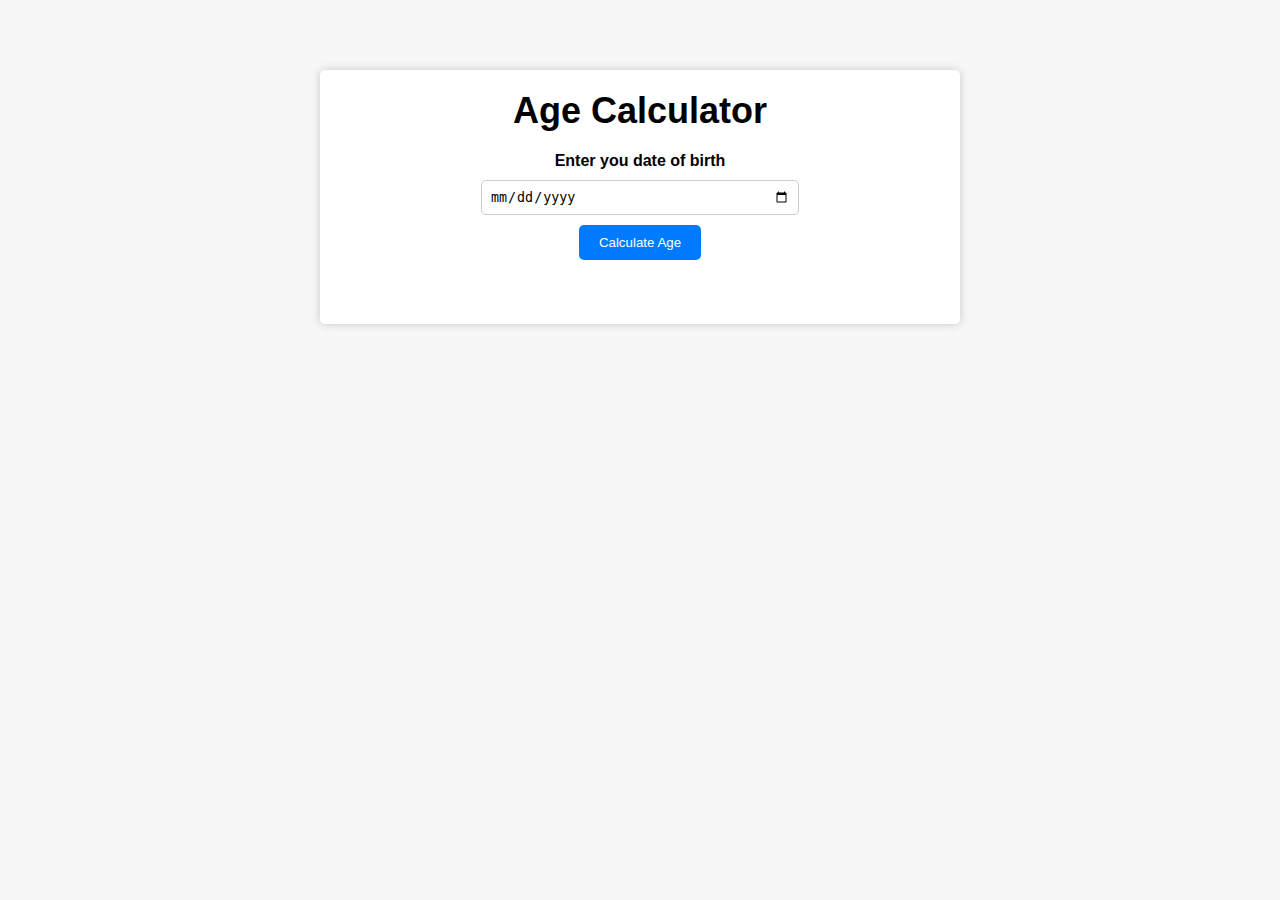
<file: age calculator/index.html>
<!DOCTYPE html>
<html lang="en">
<head>
    <meta charset="UTF-8">
    <meta http-equiv="X-UA-Compatible" content="IE=edge">
    <meta name="viewport" content="width=device-width, initial-scale=1.0">
    <title>Age Calculator</title>
    <link rel="stylesheet" href="style.css">
</head>
<body>
    <div class="container">
        <h1>Age Calculator</h1>
        <div class="form">
            <label for="birthday">Enter you date of birth</label>
            <input type="date" id="birthday" name="birthday">
            <button id="btn">Calculate Age</button>
            <p id="result"></p>
        </div>
    </div>

    <script src="script.js"></script>
</body>
</html>
</file>
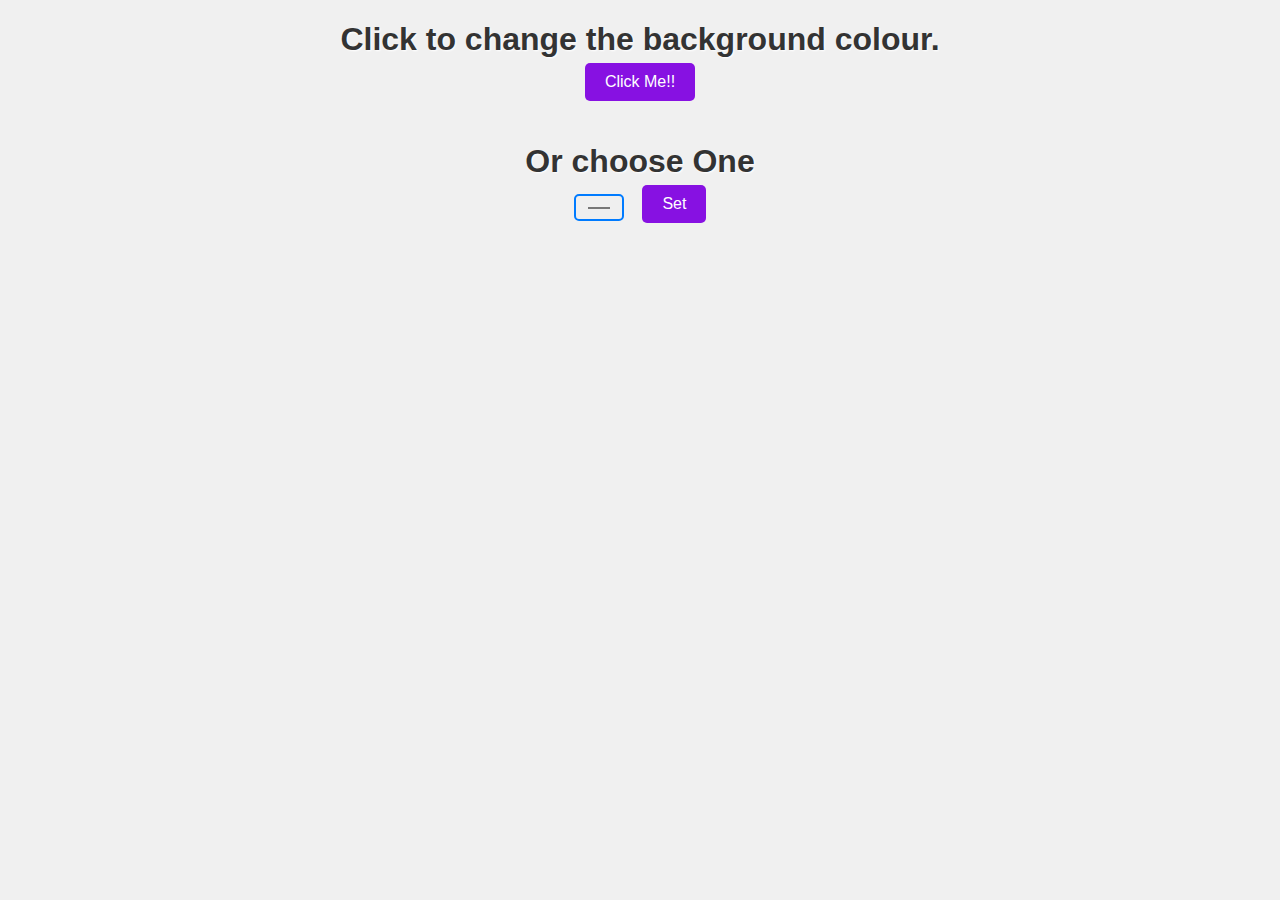
<file: bgChange/index.html>
<!DOCTYPE html>
<html lang="en">
  <head>
    <meta charset="UTF-8" />
    <meta name="viewport" content="width=device-width, initial-scale=1.0" />
    <title>Color Changer</title>
    <style>
      body {
        display: flex;
        flex-direction: column;
        align-items: center;
        height: 100vh;
        margin: 0;
        background-color: #f0f0f0;
        font-family: Arial, sans-serif;
        transition: background-color 0.5s ease;
      }

      h1 {
        text-align: center;
        text-shadow: 1px 1px 2px rgb(255, 255, 255);
        color: #333;
        margin-bottom: 20px;
      }

      button {
        padding: 10px 20px;
        margin: 5px;
        border: none;
        border-radius: 5px;
        background-color: #8711e2;
        color: white;
        font-size: 16px;
        cursor: pointer;
        transition: background-color 0.3s ease;
      }

      button:hover {
        background-color: #8000b3;
      }

      .inputColor {
        padding: 10px;
        border: 2px solid #007bff;
        border-radius: 5px;
        margin: 5px;
        outline: none;
        transition: border-color 0.3s ease;
      }

      .inputColor:focus {
        border-color: #a100b3d4;
      }
    </style>
  </head>
  <body>
    <h1>
      Click to change the background colour.<br />
      <button onclick="changeBg()">Click Me!!</button><br /><br />
      Or choose One <br />
      <input class="inputColor" type="color" />
      <button onclick="set()">Set</button>
    </h1>

    <script>
      function getRandomRGB() {
        const r = Math.floor(Math.random() * 256);
        const g = Math.floor(Math.random() * 256);
        const b = Math.floor(Math.random() * 256);
        console.log(`rgb(${r}, ${g}, ${b})`);
        return `rgb(${r}, ${g}, ${b})`;
      }

      function changeBg() {
        const bgcolour = document.querySelector("body");
        bgcolour.style.backgroundColor = getRandomRGB();
      }

      function set() {
        const inputColor = document.querySelector(".inputColor").value;
        const bgcolour = document.querySelector("body");
        bgcolour.style.backgroundColor = inputColor;
        console.log(inputColor);
      }
    </script>
  </body>
</html>
</file>
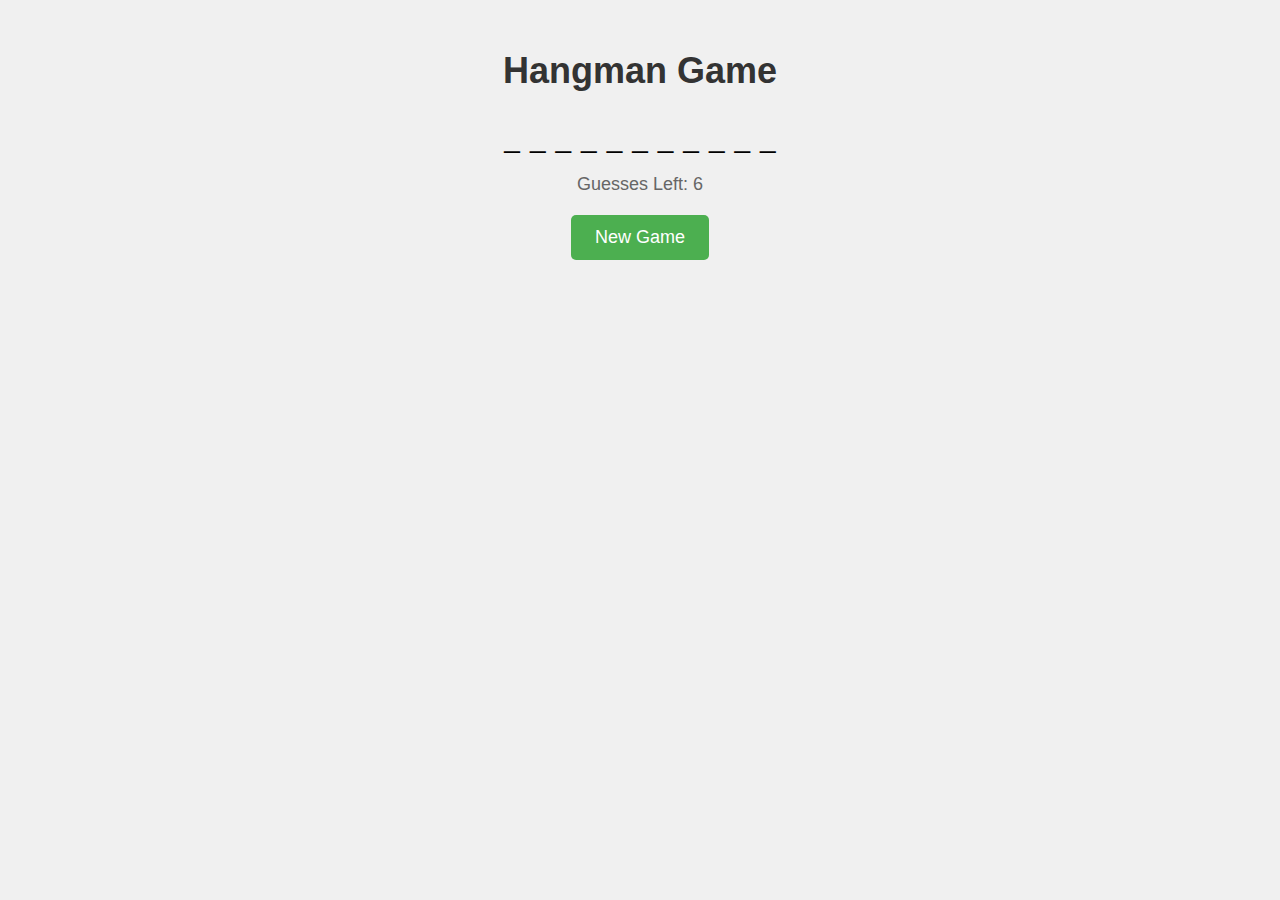
<file: hangman/index.html>
<!DOCTYPE html>
<html lang="en">
<head>
    <meta charset="UTF-8">
    <meta name="viewport" content="width=device-width, initial-scale=1.0">
    <title>Hangman Game</title>
    <link rel="stylesheet" href="style.css">
</head>
<body>
    <div id="hangman-container">
        <h1>Hangman Game</h1>
        <div id="word-container"></div>
        <div id="guess-container"></div>
        <div id="message"></div>
        <button id="reset-button">New Game</button>
    </div>

    <script src="app.js"></script>
</body>
</html>
</file>
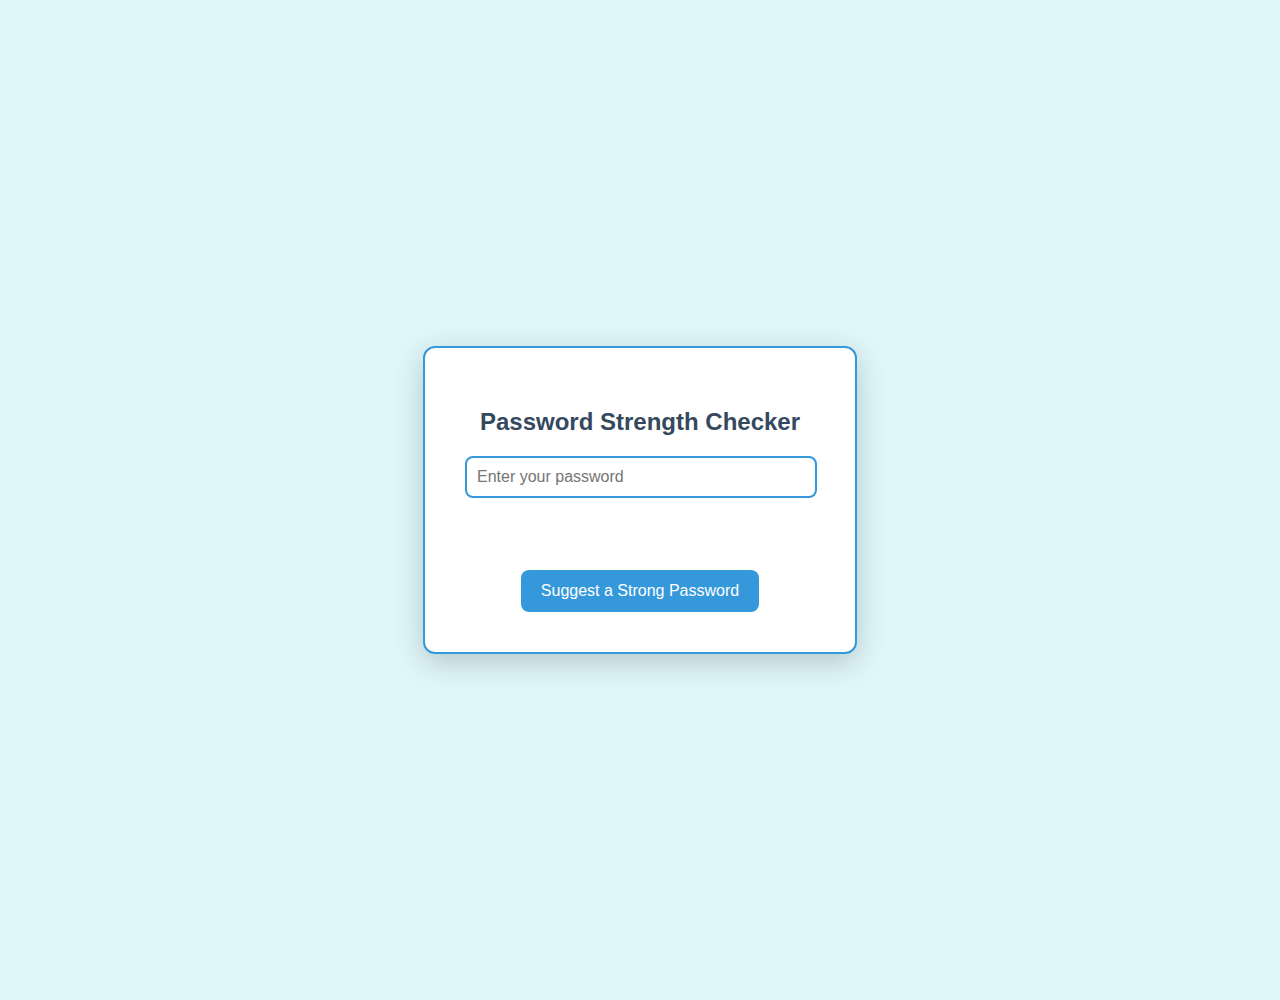
<file: Password Strength Checker/index.html>
<!DOCTYPE html>
<html lang="en">
  <head>
    <meta charset="UTF-8" />
    <meta name="viewport" content="width=device-width, initial-scale=1.0" />
    <title>Password Strength Checker</title>
    <style>
      body {
        font-family: "Arial", sans-serif;
        background-color: #e0f7fa;
        margin: 0;
        padding: 50px;
        display: flex;
        justify-content: center;
        align-items: center;
        height: 100vh;
      }
      .container {
        background: #ffffff;
        border-radius: 12px;
        box-shadow: 0 8px 30px rgba(0, 0, 0, 0.2);
        padding: 40px;
        width: 350px;
        text-align: center;
        border: 2px solid #3498db;
      }
      h2 {
        margin-bottom: 20px;
        color: #34495e;
        font-size: 24px;
        font-weight: bold;
      }
      input[type="password"] {
        width: calc(100% - 22px);
        padding: 10px;
        margin-bottom: 20px;
        border: 2px solid #3498db;
        border-radius: 8px;
        font-size: 16px;
        outline: none;
        transition: border-color 0.3s ease;
      }
      input[type="password"]:focus {
        border-color: #2ecc71;
      }
      .strength {
        margin-top: 10px;
        height: 12px;
        width: 100%;
        border-radius: 6px;
        transition: background-color 0.3s ease;
      }
      .weak {
        background-color: #e74c3c;
      }
      .medium {
        background-color: #f1c40f;
      }
      .strong {
        background-color: #2ecc71;
      }
      .very-strong {
        background-color: #3498db;
      }
      .common {
        background-color: #e67e22;
      }
      #strengthMessage {
        margin-top: 10px;
        font-weight: bold;
        color: #333;
      }
      .suggestion {
        margin-top: 20px;
        font-weight: bold;
        color: #2c3e50;
      }
      .button {
        background-color: #3498db;
        color: white;
        padding: 12px 20px;
        border: none;
        border-radius: 8px;
        cursor: pointer;
        font-size: 16px;
        margin-top: 10px;
        transition: background-color 0.3s ease;
      }
      .button:hover {
        background-color: #2980b9;
      }
      .copy-button {
        background-color: #27ae60;
        margin-top: 10px;
      }
      .copy-button:hover {
        background-color: #1e8449;
      }
      .copied-message {
        display: none;
        color: #27ae60;
        font-weight: bold;
        margin-top: 5px;
      }
    </style>
  </head>
  <body>
    <div class="container">
      <h2>Password Strength Checker</h2>
      <input type="password" id="password" placeholder="Enter your password" />
      <div class="strength" id="strengthBar"></div>
      <div id="strengthMessage"></div>

      <div class="suggestion" id="suggestionMessage"></div>
      <button class="button" id="suggestButton">
        Suggest a Strong Password
      </button>
      <button class="button copy-button" id="copyButton" style="display: none">
        Copy Password
      </button>
      <div class="copied-message" id="copiedMessage">Copied!</div>
    </div>

    <script>
      const passwordInput = document.getElementById("password");
      const strengthBar = document.getElementById("strengthBar");
      const strengthMessage = document.getElementById("strengthMessage");
      const suggestionMessage = document.getElementById("suggestionMessage");
      const suggestButton = document.getElementById("suggestButton");
      const copyButton = document.getElementById("copyButton");
      const copiedMessage = document.getElementById("copiedMessage");

      const commonPasswords = [
        "123456",
        "password",
        "123456789",
        "12345678",
        "12345",
        "1234567",
        "qwerty",
        "abc123",
        "football",
        "monkey",
        "letmein",
        "iloveyou",
        "admin",
        "welcome",
        "1234",
        "password1",
        "123123",
        "qwerty123",
        "1q2w3e4r",
        "sunshine",
      ];

      let suggestedPassword = "";

      passwordInput.addEventListener("input", () => {
        const password = passwordInput.value;
        let strength = 0;

        if (commonPasswords.includes(password)) {
          strengthBar.className = "common";
          strengthMessage.textContent = "Password is too common.";
          suggestionMessage.textContent = "";
          copyButton.style.display = "none";
          copiedMessage.style.display = "none";
          return;
        }

        if (password.length >= 8) strength++;
        if (/[A-Z]/.test(password)) strength++;
        if (/[a-z]/.test(password)) strength++;
        if (/[0-9]/.test(password)) strength++;
        if (/[\W_]/.test(password)) strength++;
        if (password.length >= 12) strength++;

        if (strength === 0) {
          strengthBar.className = "";
          strengthMessage.textContent = "";
          suggestionMessage.textContent = "";
          copyButton.style.display = "none";
          copiedMessage.style.display = "none";
        } else if (strength <= 2) {
          strengthBar.className = "weak";
          strengthMessage.textContent = "Weak password";
        } else if (strength === 3) {
          strengthBar.className = "medium";
          strengthMessage.textContent = "Medium strength password";
        } else if (strength === 4) {
          strengthBar.className = "strong";
          strengthMessage.textContent = "Strong password";
        } else {
          strengthBar.className = "very-strong";
          strengthMessage.textContent = "Very strong password";
        }
      });

      suggestButton.addEventListener("click", () => {
        suggestedPassword = generateStrongPassword();
        suggestionMessage.textContent = `Suggested Strong Password: ${suggestedPassword}`;
        copyButton.style.display = "inline-block";
        copiedMessage.style.display = "none";
      });

      copyButton.addEventListener("click", () => {
        navigator.clipboard
          .writeText(suggestedPassword)
          .then(() => {
            copiedMessage.style.display = "block";
            setTimeout(() => {
              copiedMessage.style.display = "none";
            }, 2000);
          })
          .catch((err) => {
            console.error("Failed to copy: ", err);
          });
      });

      function generateStrongPassword(length = 12) {
        const charset =
          "abcdefghijklmnopqrstuvwxyzABCDEFGHIJKLMNOPQRSTUVWXYZ0123456789!@#$%^&*()_+[]{}|;:,.<>?";
        let password = "";
        for (let i = 0; i < length; i++) {
          const randomIndex = Math.floor(Math.random() * charset.length);
          password += charset[randomIndex];
        }
        return password;
      }
    </script>
  </body>
</html>
</file>
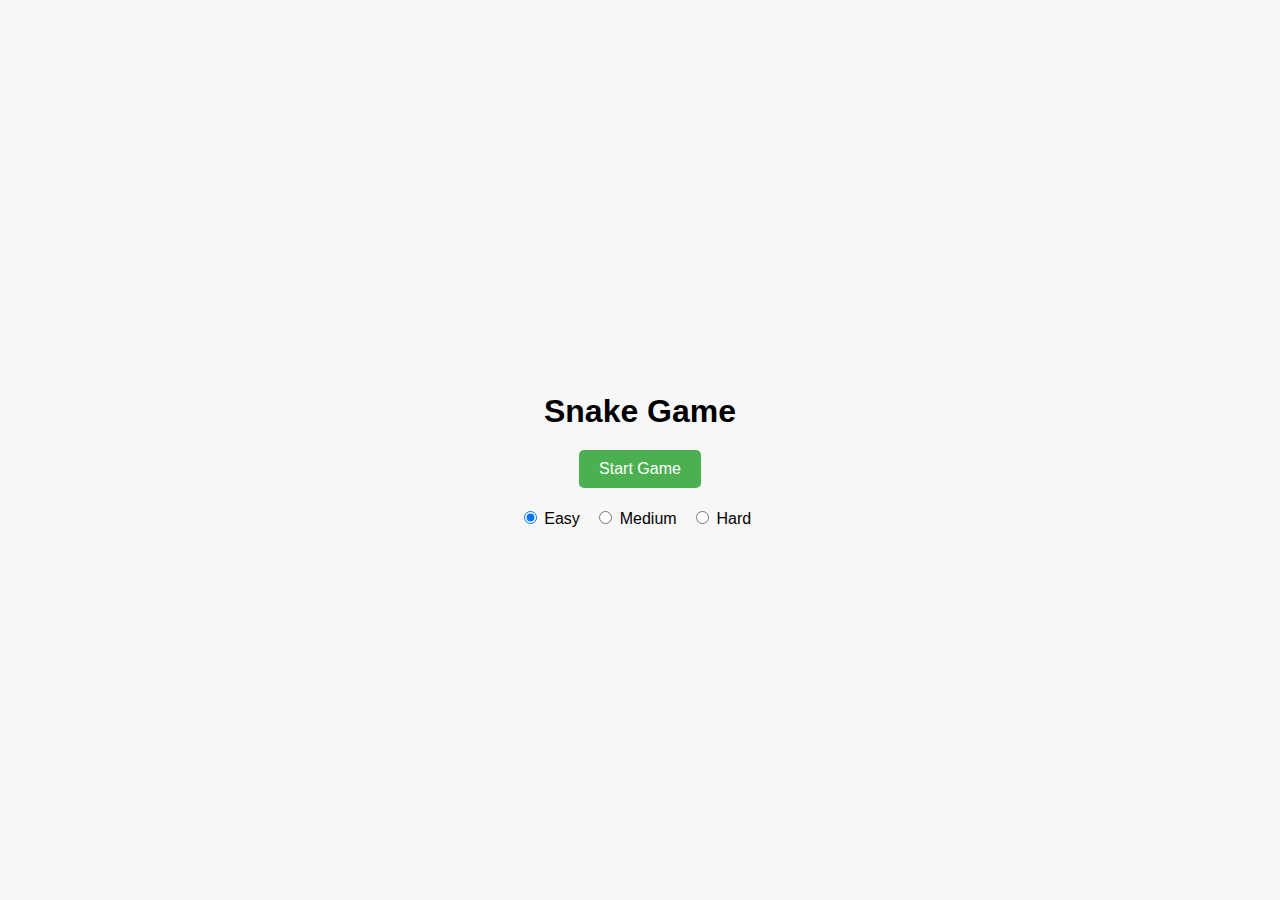
<file: snake game o/index.html>
<!DOCTYPE html>
<html lang="en">
<head>
    <meta charset="UTF-8">
    <meta name="viewport" content="width=device-width, initial-scale=1.0">
    <title>Snake Game</title>
    <link rel="stylesheet" href="styles.css">
</head>
<body>
    <div class="container">
        <h1>Snake Game</h1>
        <button id="startBtn">Start Game</button>
        <div id="difficulty">
            <input type="radio" id="easy" name="difficulty" value="easy" checked>
            <label for="easy">Easy</label>
            <input type="radio" id="medium" name="difficulty" value="medium">
            <label for="medium">Medium</label>
            <input type="radio" id="hard" name="difficulty" value="hard">
            <label for="hard">Hard</label>
        </div>
        <canvas id="gameCanvas" width="400" height="400"></canvas>
    </div>
    <script src="script.js"></script>
</body>
</html>
</file>
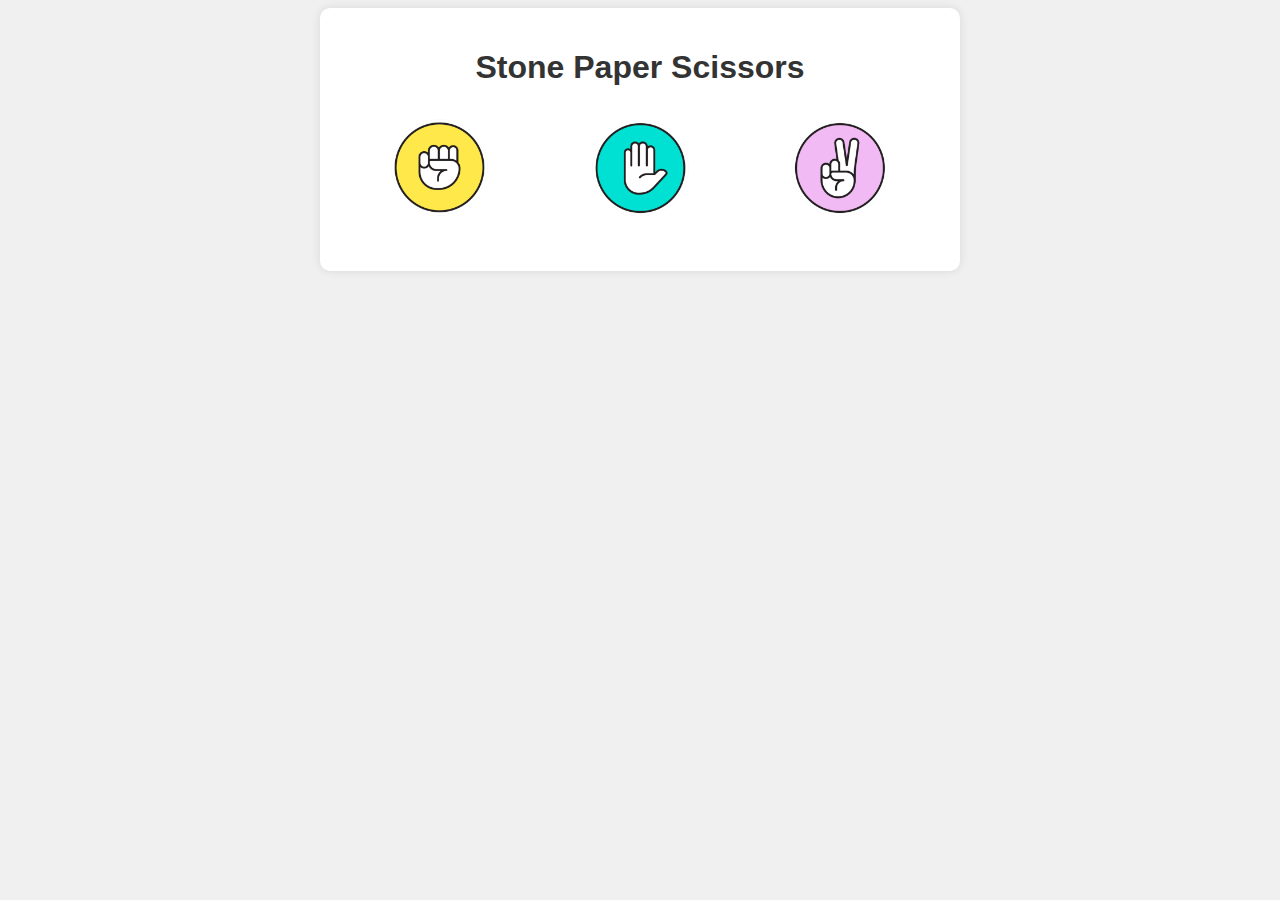
<file: Stone Paper Scissors/index.html>
<!DOCTYPE html>
<html lang="en">
<head>
<meta charset="UTF-8">
<meta name="viewport" content="width=device-width, initial-scale=1.0">
<title>Rock Paper Scissors</title>
<link rel="stylesheet" href="style.css">
</head>
<body>
<div class="container">
    <h1>Stone Paper Scissors</h1>
    <div class="options">
        <button class="rock" onclick="playerChoice('rock')"><img src="rock.png" alt="Rock"></button>
        <button class="paper" onclick="playerChoice('paper')"><img src="paper.png" alt="Paper"></button>
        <button class="scissors" onclick="playerChoice('scissors')"><img src="scissors.png" alt="Scissors"></button>
    </div>
    <div id="result"></div>
</div>
<script src="app.js"></script>
</body>
</html>
</file>
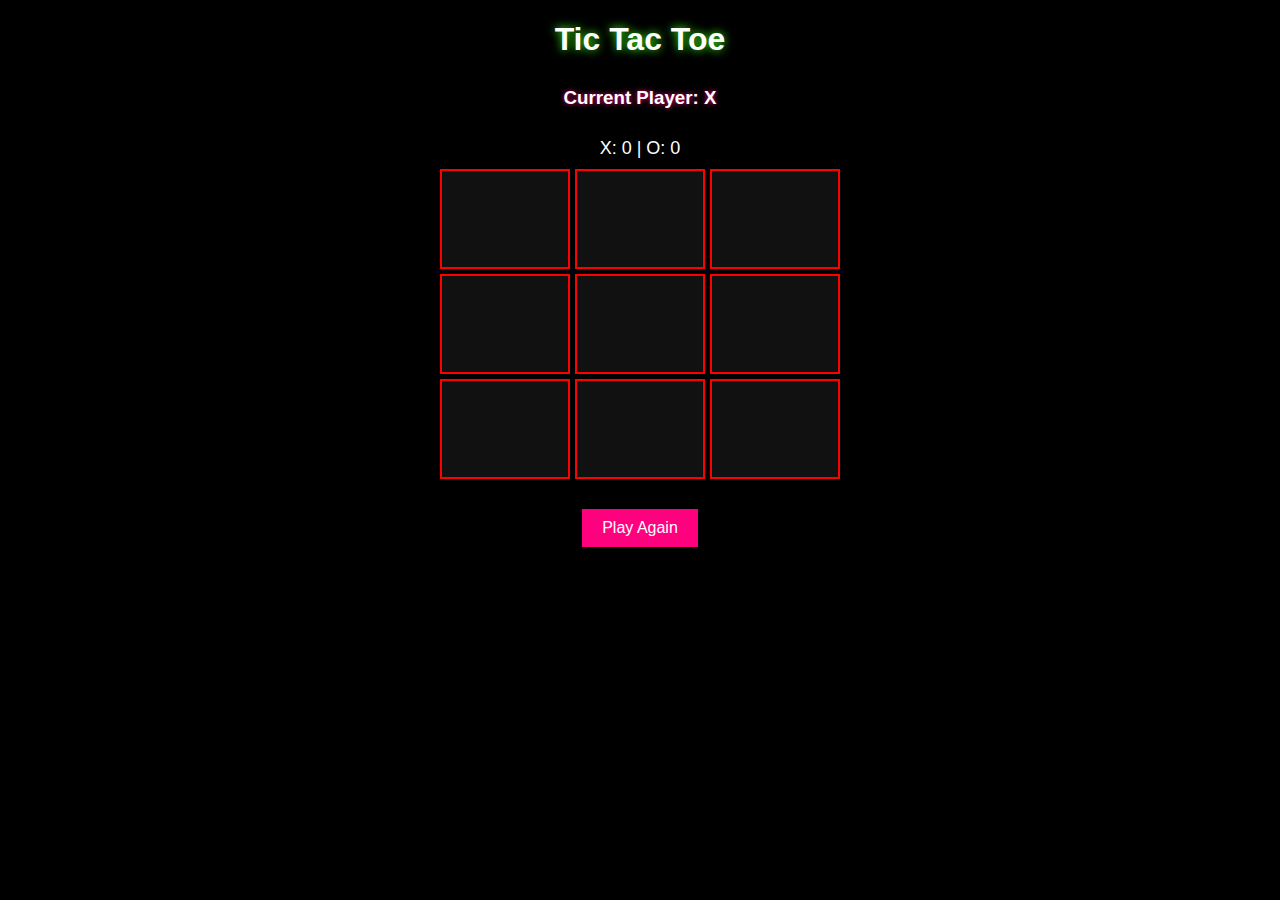
<file: tic tac toe/index.html>
<!DOCTYPE html>
<html lang="en">
<head>
  <meta charset="UTF-8" />
  <meta name="viewport" content="width=device-width, initial-scale=1.0" />
  <title>Tic Tac Toe</title>
  <style>
    body {
      display: flex;
      flex-direction: column;
      align-items: center;
      height: 100vh;
      margin: 0;
      background-color: #000;
      color: #fff;
      font-family: "Arial", sans-serif;
    }

    h1 {
      margin-bottom: 10px;
      text-shadow: 0 0 10px #39ff14;
    }

    h3 {
      text-shadow: 0 0 5px #ff007f;
    }

    .main-container {
      width: 80vw;
      max-width: 400px;
      display: grid;
      grid-template-columns: repeat(3, 1fr);
      gap: 5px;
    }

    .cell {
      width: 100%;
      height: 100px;
      background-color: #111;
      display: flex;
      justify-content: center;
      align-items: center;
      font-size: 40px;
      color: #39ff14;
      border: 2px solid red;
      transition: background-color 0.3s, transform 0.3s;
      box-sizing: border-box;
      position: relative;
      overflow: hidden;
      text-align: center;
    }

    .cell:hover {
      background-color: #222;
      cursor: pointer;
    }

    .glow {
      position: absolute;
      top: 0;
      left: 0;
      width: 100%;
      height: 100%;
      background: rgba(57, 255, 20, 0.5);
      opacity: 0;
      transition: opacity 0.3s;
      z-index: -1;
    }

    .cell:hover .glow {
      opacity: 1;
    }

    .outcome {
      margin-top: 10px;
      font-size: 20px;
      color: #ff007f;
      text-shadow: 0 0 10px #ff007f;
    }

    .jiggle {
      animation: jiggle 0.5s ease-in-out;
    }

    @keyframes jiggle {
      0% {
        transform: translate(0);
      }
      25% {
        transform: translate(-5px, 0);
      }
      50% {
        transform: translate(5px, 0);
      }
      75% {
        transform: translate(-5px, 0);
      }
      100% {
        transform: translate(0);
      }
    }

    .scores {
      margin: 10px;
      font-size: 18px;
      color: #fff;
    }

    .play-again {
      margin-top: 10px;
      padding: 10px 20px;
      font-size: 16px;
      background-color: #ff007f;
      color: #fff;
      border: none;
      cursor: pointer;
      transition: background-color 0.3s;
    }

    .play-again:hover {
      background-color: #d6006f;
    }

    /* Responsive Design */
    @media (max-width: 600px) {
      .cell {
        font-size: 30px;
        height: 80px;
      }
      .play-again {
        font-size: 14px;
        padding: 8px 16px;
      }
      .scores, .outcome {
        font-size: 16px;
      }
    }
  </style>
</head>
<body>
  <h1>Tic Tac Toe</h1>
  <h3 class="turn">Current Player: X</h3>
  <div class="scores">
    X: <span id="xScore">0</span> | O: <span id="oScore">0</span>
  </div>
  <div class="main-container">
    <div class="cell" id="0" onclick="markCell(this)">
      <div class="glow"></div>
    </div>
    <div class="cell" id="1" onclick="markCell(this)">
      <div class="glow"></div>
    </div>
    <div class="cell" id="2" onclick="markCell(this)">
      <div class="glow"></div>
    </div>
    <div class="cell" id="3" onclick="markCell(this)">
      <div class="glow"></div>
    </div>
    <div class="cell" id="4" onclick="markCell(this)">
      <div class="glow"></div>
    </div>
    <div class="cell" id="5" onclick="markCell(this)">
      <div class="glow"></div>
    </div>
    <div class="cell" id="6" onclick="markCell(this)">
      <div class="glow"></div>
    </div>
    <div class="cell" id="7" onclick="markCell(this)">
      <div class="glow"></div>
    </div>
    <div class="cell" id="8" onclick="markCell(this)">
      <div class="glow"></div>
    </div>
  </div>
  <h1 class="outcome"></h1>
  <button class="play-again" onclick="resetGame()">Play Again</button>

  <script>
    let player = "X";
    let board = ["", "", "", "", "", "", "", "", ""];
    let xScore = 0;
    let oScore = 0;
    const outcomeDisplay = document.querySelector(".outcome");
    const turnDisplay = document.querySelector(".turn");
    const xScoreDisplay = document.getElementById("xScore");
    const oScoreDisplay = document.getElementById("oScore");

    function markCell(cell) {
      const index = cell.id;

      if (board[index] === "" && !hasWinner()) {
        board[index] = player;
        cell.innerHTML = player;
        cell.style.color = player === "X" ? "#39ff14" : "#007fff";
        cell.style.borderColor = player === "X" ? "#39ff14" : "#007fff";

        if (hasWinner()) {
          outcomeDisplay.innerHTML = `Player ${player} wins!`;
          if (player === "X") {
            xScore++;
            xScoreDisplay.textContent = xScore;
          } else {
            oScore++;
            oScoreDisplay.textContent = oScore;
          }
        } else if (board.every((cell) => cell !== "")) {
          outcomeDisplay.innerHTML = "It's a draw!";
          document.querySelectorAll(".cell").forEach((cell) => {
            cell.classList.add("jiggle");
          });
        } else {
          player = player === "X" ? "O" : "X";
          turnDisplay.innerHTML = `Current Player: ${player}`;
        }
      }
    }

    function hasWinner() {
      const winPatterns = [
        [0, 1, 2],
        [3, 4, 5],
        [6, 7, 8],
        [0, 3, 6],
        [1, 4, 7],
        [2, 5, 8],
        [0, 4, 8],
        [2, 4, 6],
      ];

      for (const pattern of winPatterns) {
        const [a, b, c] = pattern;
        if (
          board[a] &&
          board[a] === board[b] &&
          board[a] === board[c]
        ) {
          return true;
        }
      }
      return false;
    }

    function resetGame() {
      board = ["", "", "", "", "", "", "", "", ""];
      document.querySelectorAll(".cell").forEach((cell) => {
        cell.innerHTML = "";
        cell.classList.remove("jiggle");
        cell.style.borderColor = "red";
      });
      player = "X";
      turnDisplay.innerHTML = `Current Player: ${player}`;
      outcomeDisplay.innerHTML = "";
    }
  </script>
</body>
</html>
</file>
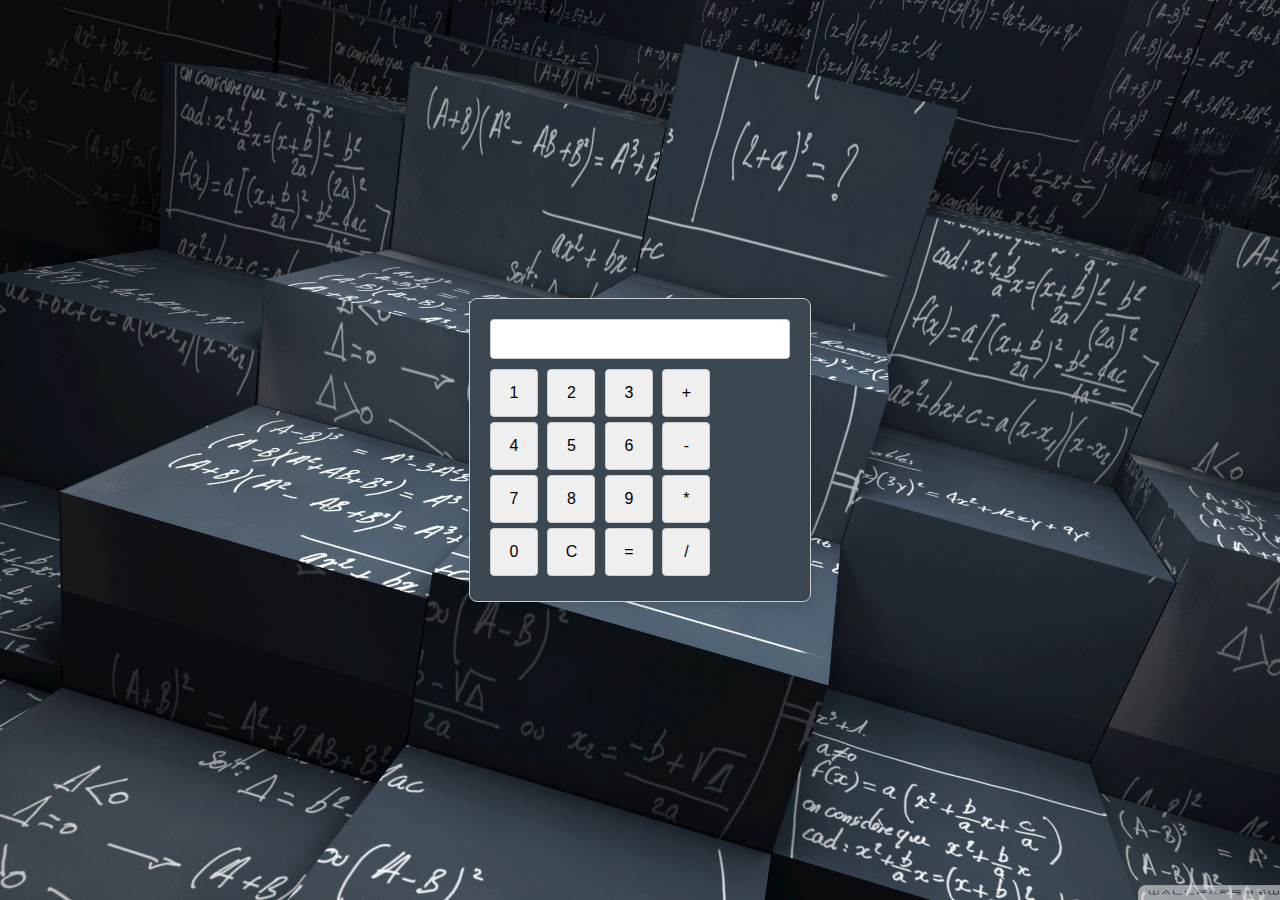
<file: calculator/calculatorIndex.html>
<!DOCTYPE html>
<html lang="en">
<head>
  <meta charset="UTF-8">
  <meta name="viewport" content="width=device-width, initial-scale=1.0">
  <title>Calculator</title>
  <link rel="stylesheet" href="calculatorStyle.css">
</head>
<body>

<div id="calculator" class="calculator">
  <input type="text" id="display" readonly>
  <div>
    <button onclick="appendToDisplay('1')">1</button>
    <button onclick="appendToDisplay('2')">2</button>
    <button onclick="appendToDisplay('3')">3</button>
    <button onclick="appendToDisplay('+')">+</button>
  </div>
  <div>
    <button onclick="appendToDisplay('4')">4</button>
    <button onclick="appendToDisplay('5')">5</button>
    <button onclick="appendToDisplay('6')">6</button>
    <button onclick="appendToDisplay('-')">-</button>
  </div>
  <div>
    <button onclick="appendToDisplay('7')">7</button>
    <button onclick="appendToDisplay('8')">8</button>
    <button onclick="appendToDisplay('9')">9</button>
    <button onclick="appendToDisplay('*')">*</button>
  </div>
  <div>
    <button onclick="appendToDisplay('0')">0</button>
    <button onclick="clearDisplay()">C</button>
    <button onclick="calculateResult()">=</button>
    <button onclick="appendToDisplay('/')">/</button>
  </div>
</div>

<script src="calculatorApp.js"></script>

</body>
</html>
</file>
<file: age calculator/style.css>
body {
    margin: 0;
    padding: 20px;
    font-family: "Montserrat", sans-serif;
    background-color: #f7f7f7;
  }
  
  .container {
    background-color: white;
    box-shadow: 0 0 10px rgba(0, 0, 0, 0.2);
    padding: 20px;
    max-width: 600px;
    margin: 0 auto;
    border-radius: 5px;
    margin-top: 50px;
  }
  
  h1 {
    font-size: 36px;
    text-align: center;
    margin-top: 0;
    margin-bottom: 20px;
  }
  
  .form {
    display: flex;
    flex-direction: column;
    align-items: center;
  }
  
  label {
    font-weight: bold;
    margin-bottom: 10px;
  }
  
  input {
    padding: 8px;
    border: 1px solid #ccc;
    border-radius: 5px;
    width: 100%;
    max-width: 300px;
  }
  
  button {
    background-color: #007bff;
    color: white;
    border: none;
    padding: 10px 20px;
    border-radius: 5px;
    margin-top: 10px;
    cursor: pointer;
    transition: background-color 0.3s ease;
  }
  
  button:hover {
    background-color: #0062cc;
  }
  
  #result {
    margin-top: 20px;
    font-size: 24px;
    font-weight: bold;
  }
</file>
<file: hangman/style.css>
body {
    font-family: Arial, sans-serif;
    background-color: #f0f0f0;
    margin: 0;
    padding: 0;
}

#hangman-container {
    text-align: center;
    margin-top: 50px;
}

h1 {
    font-size: 36px;
    margin-bottom: 30px;
    color: #333;
}

#word-container {
    font-size: 28px;
    margin-bottom: 20px;
}

span {
    display: inline-block;
    margin: 0 5px;
}

#guess-container {
    margin-bottom: 20px;
    font-size: 18px;
    color: #666;
}

#message {
    margin-bottom: 20px;
    font-size: 20px;
    color: #FF6347;
}

button {
    padding: 12px 24px;
    font-size: 18px;
    cursor: pointer;
    background-color: #4CAF50;
    color: white;
    border: none;
    border-radius: 5px;
    transition: background-color 0.3s;
}

button:hover {
    background-color: #45a049;
}

button:focus {
    outline: none;
}
</file>
<file: snake game o/styles.css>
body {
    display: flex;
    justify-content: center;
    align-items: center;
    height: 100vh;
    margin: 0;
    background-color: #f7f7f7;
    font-family: 'Arial', sans-serif;
}

.container {
    text-align: center;
}

h1 {
    margin-bottom: 20px;
}

#startBtn {
    padding: 10px 20px;
    font-size: 16px;
    cursor: pointer;
    background-color: #4caf50;
    color: #fff;
    border: none;
    border-radius: 5px;
    transition: background-color 0.3s;
}

#startBtn:hover {
    background-color: #45a049;
}

#difficulty {
    margin-top: 20px;
}

#difficulty label {
    margin-right: 10px;
}

#gameCanvas {
    border: 5px solid #000;
    background-color: #e6e6e6;
    box-shadow: 0 0 10px #000;
    border-radius: 10px;
    display: none;
}
</file>
<file: Stone Paper Scissors/style.css>
body {
    font-family: Arial, sans-serif;
    background-color: #f0f0f0;
    text-align: center;
}

.container {
    max-width: 600px;
    margin: 0 auto;
    padding: 20px;
    background-color: #fff;
    border-radius: 10px;
    box-shadow: 0 0 10px rgba(0, 0, 0, 0.1);
}

h1 {
    color: #333;
}

.options {
    display: flex;
    justify-content: space-around;
    margin-top: 20px;
}

button {
    padding: 10px;
    border: none;
    background-color: transparent;
    cursor: pointer;
    transition: transform 0.3s ease;
}

button img {
    width: 100px;
    height: 100px;
}

button:hover {
    transform: scale(1.1);
}

#result {
    margin-top: 20px;
    font-size: 24px;
    font-weight: bold;
}
</file>
<file: calculator/calculatorStyle.css>
body {
    display: flex;
    align-items: center;
    justify-content: center;
    height: 100vh;
    margin: 0;
    font-family: Arial, sans-serif;
    background-image: url(94173.jpg);
    background-size: cover;
    background-position: center;
  }

  #calculator {
    width: 300px;
    background-color: #3B4851;
    border: 1px solid #ccc;
    border-radius: 8px;
    padding: 20px;
    box-shadow: 0 4px 8px rgba(0, 0, 0, 0.1);
  }

  input {
    width: 100%;
    margin-bottom: 10px;
    padding: 10px;
    font-size: 16px;
    border: 1px solid #ccc;
    border-radius: 4px;
    box-sizing: border-box;
  }

  button {
    width: 48px;
    height: 48px;
    margin-right: 5px;
    margin-bottom: 5px;
    font-size: 16px;
    border: 1px solid #CCC;
    border-radius: 4px;
    cursor: pointer;
  }

  button:active {
    background-color: #ddd;
  }
</file>
